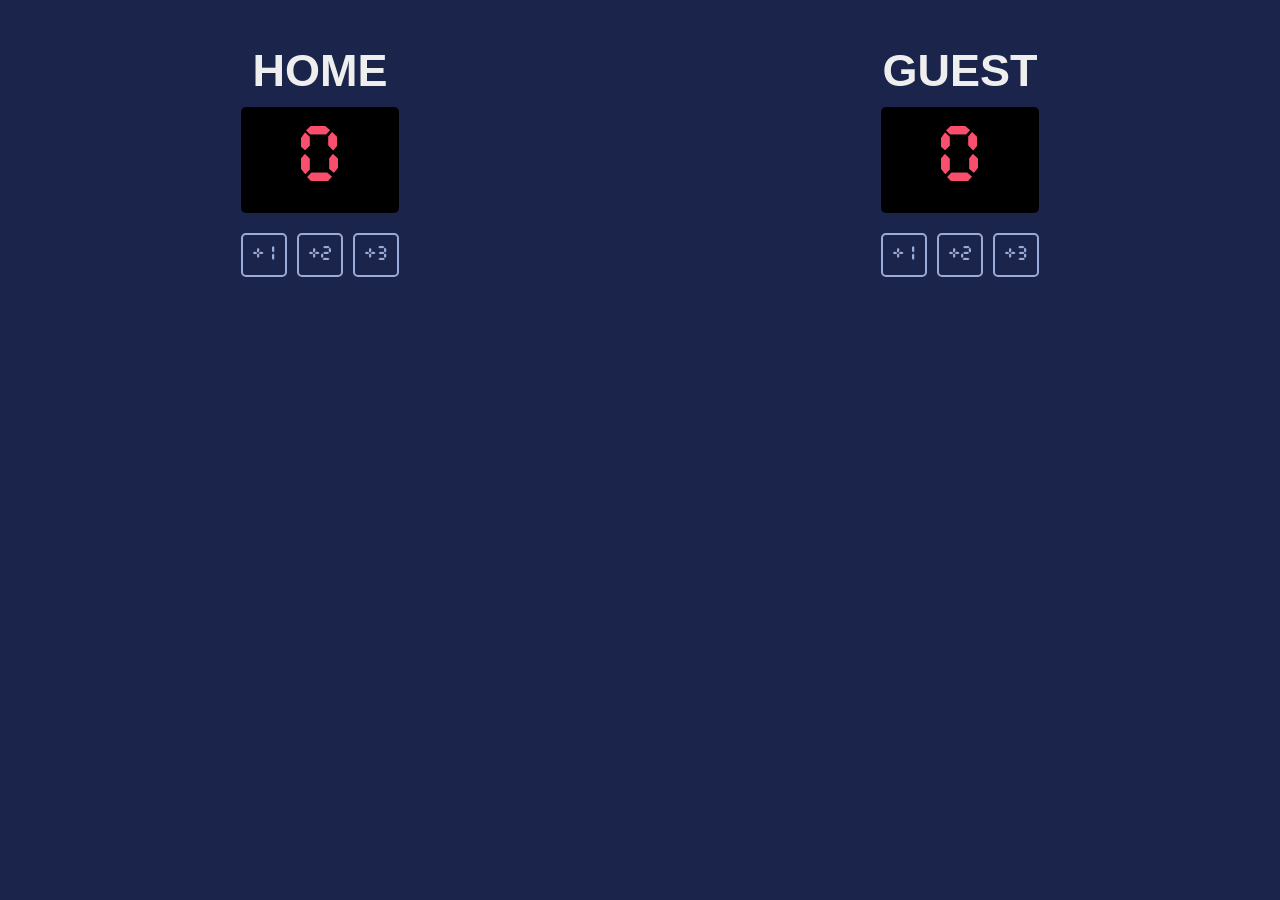
<file: index.html>
<html>
    <head>
        <link rel="stylesheet" href="index.css">
    </head>
    <body>
        <div class="container">
            <div>
                <h3 class="team-label">HOME</h3>
                <div id="home-score" class="score">0</div>
                <div class="button-group">
                    <button id="add-one-home" class="score-button" onclick="addOneHome()">+1</button>
                    <button id="add-two-home" class="score-button" onclick="addTwoHome()">+2</button>
                    <button id="add-three-home" class="score-button" onclick="addThreeHome()">+3</button>
                </div>
            </div>
            <div>
                <h3 class="team-label">GUEST</h3>
                <div id="guest-score" class="score">0</div>
                <div class="button-group">
                    <button id="add-one-guest" class="score-button" onclick="addOneGuest()">+1</button>
                    <button id="add-two-guest" class="score-button" onclick="addTwoGuest()">+2</button>
                    <button id="add-three-guest" class="score-button" onclick="addThreeGuest()">+3</button>
                </div>
            </div>
        </div>
        <script src="index.js"></script>
    </body>
</html>
</file>
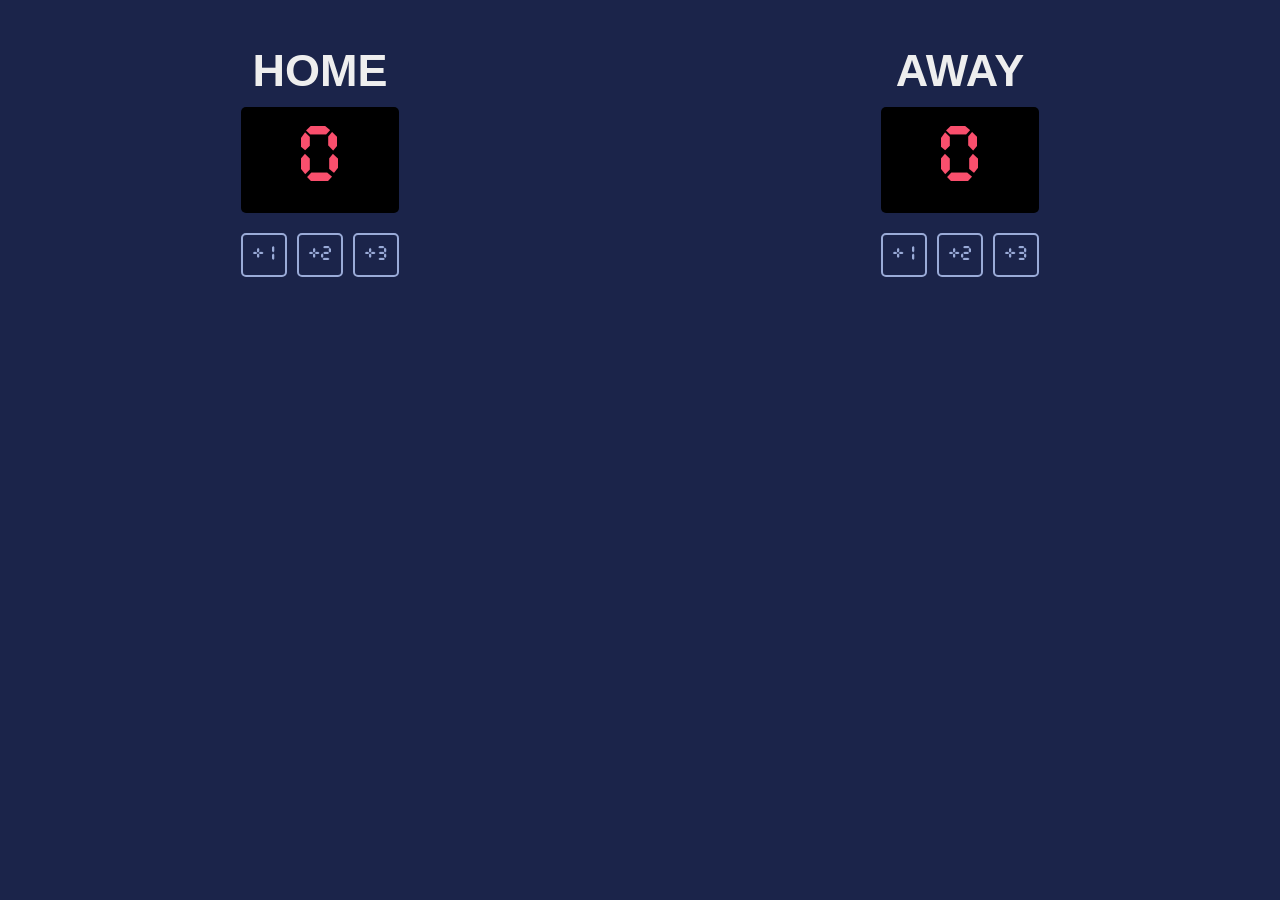
<file: Basketball Scoreboard - Github/index.html>
<html>
    <head>
        <link rel="stylesheet" href="index.css">
    </head>
    <body>
        <div class="container">
            <div>
                <h3 class="team-label">HOME</h3>
                <div id="home-score" class="score">0</div>
                <div class="button-group">
                    <button id="add-one-home" class="score-button" onclick="addOneHome()">+1</button>
                    <button id="add-two-home" class="score-button" onclick="addTwoHome()">+2</button>
                    <button id="add-three-home" class="score-button" onclick="addThreeHome()">+3</button>
                </div>
            </div>
            <div>
                <h3 class="team-label">AWAY</h3>
                <div id="guest-score" class="score">0</div>
                <div class="button-group">
                    <button id="add-one-guest" class="score-button" onclick="addOneGuest()">+1</button>
                    <button id="add-two-guest" class="score-button" onclick="addTwoGuest()">+2</button>
                    <button id="add-three-guest" class="score-button" onclick="addThreeGuest()">+3</button>
                </div>
            </div>
        </div>
        <script src="index.js"></script>
    </body>
</html>
</file>
<file: index.css>
body {
    margin: 0;
    background-color: #1B244A;
}
@font-face {
   src: url("CursedTimerUlil-Aznm.ttf");
   font-family: CursedTimer;
}
.container {
    display: flex;
    justify-content: space-around;
}

.score {
    background-color: black;
    color: #F94F6D;
    padding: 15px 30px;
    border-radius: 5px;
    font-family: CursedTimer;
    font-size: 70px;
    text-align: center;
}

.team-label {
    text-align: center;
    font-family: Verdana, Geneva, Tahoma, sans-serif;
    color: #EEEEEE;
    font-size: 45px;
    margin-bottom: 10px;
}
.button-group {
    display: flex;
    justify-content: center;
    gap: 10px;
    margin-top: 20px;
}
.score-button {
    border: 2px solid #9AABD8;
    border-radius: 5px;
    font-family: CursedTimer;
    color: #9AABD8;
    font-size: 18px;
    text-align: center;
    padding: 10px 10px;
    background-color: transparent;
}
</file>
<file: Basketball Scoreboard - Github/index.css>
body {
    margin: 0;
    background-color: #1B244A;
}
@font-face {
   src: url("CursedTimerUlil-Aznm.ttf");
   font-family: CursedTimer;
}
.container {
    display: flex;
    justify-content: space-around;
}

.score {
    background-color: black;
    color: #F94F6D;
    padding: 15px 30px;
    border-radius: 5px;
    font-family: CursedTimer;
    font-size: 70px;
    text-align: center;
}

.team-label {
    text-align: center;
    font-family: Verdana, Geneva, Tahoma, sans-serif;
    color: #EEEEEE;
    font-size: 45px;
    margin-bottom: 10px;
}
.button-group {
    display: flex;
    justify-content: center;
    gap: 10px;
    margin-top: 20px;
}
.score-button {
    border: 2px solid #9AABD8;
    border-radius: 5px;
    font-family: CursedTimer;
    color: #9AABD8;
    font-size: 18px;
    text-align: center;
    padding: 10px 10px;
    background-color: transparent;
}
</file>
